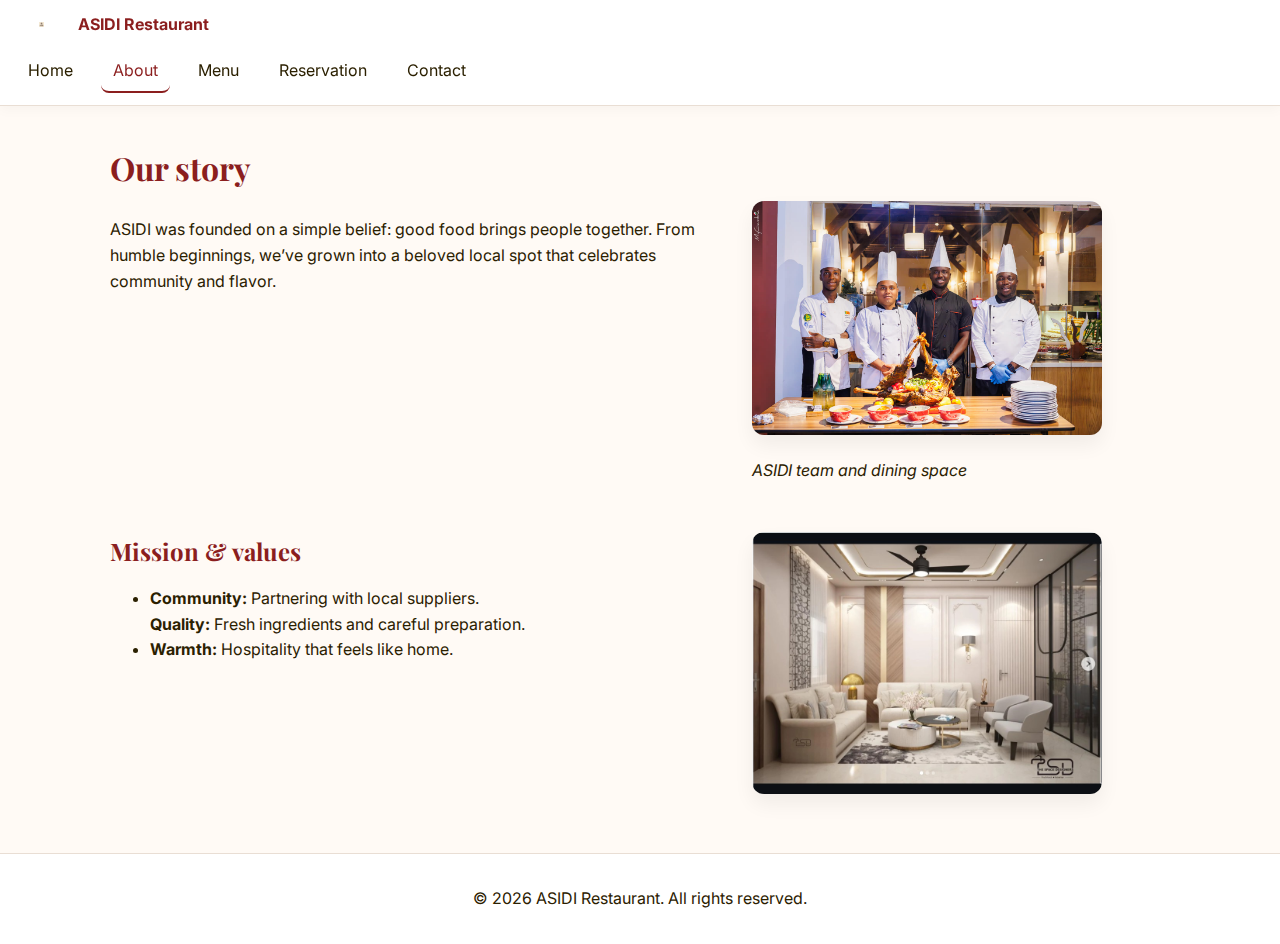
<file: about.html>
<!DOCTYPE html>
<html lang="en">
<head>
  <meta charset="UTF-8" />
  <meta name="viewport" content="width=device-width, initial-scale=1" />
  <title>ASIDI Restaurant — About</title>
  <link rel="stylesheet" href="pr.css" />
  <link href="https://fonts.googleapis.com/css2?family=Inter:wght@400;600;700&family=Playfair+Display:wght@600&display=swap" rel="stylesheet">
</head>
<body>
  <a class="skip-link" href="#main">Skip to content</a>
  <header class="site-header">
    <div class="brand">
      <img src="images/logo.png" alt="ASIDI Restaurant logo" />
      <span class="brand-name">ASIDI Restaurant</span>
    </div>
    <nav class="nav" aria-label="Primary">
      <button class="nav-toggle" aria-expanded="false" aria-controls="primary-nav">Menu</button>
      <ul id="primary-nav" class="nav-list">
        <li><a href="index.html">Home</a></li>
        <li><a class="active" href="about.html">About</a></li>
        <li><a href="menu.html">Menu</a></li>
        <li><a href="reservation.html">Reservation</a></li>
        <li><a href="contact.html">Contact</a></li>
      </ul>
    </nav>
  </header>
 <main id="main" class="container">
    <section class="page-header">
      <h1>Our story</h1>
	   <section class="two-col">
	  <div>
	  <p> ASIDI was founded on a simple belief: good food brings people together. From humble beginnings, we’ve grown into a beloved local spot that celebrates community and flavor.</p>    </div>
	  </div>
	   <div  height: 305px; width: 65%; >
        <img src="images/team.jpg" alt="ASIDI team and dining space" class="rounded" width="350 height="50" />
		<p> <i>ASIDI team and dining space</i> </p>
		</section>
      </section>
	  
		
	   <section class="two-col">
      <div>
        <h2>Mission & values</h2>
        <ul class="checklist">
          <li><strong>Community:</strong> Partnering with local suppliers.</li
          <li><strong>Quality:</strong> Fresh ingredients and careful preparation.</li>
          <li><strong>Warmth:</strong> Hospitality that feels like home.</li>
        </ul>
      </div>
      <div  height: 305px; width: 65%; >
        <img src="images/about.jpg" alt="ASIDI team and dining space" class="rounded" width="350 height="50" />
      </div>
    </section>
  </main>

  <footer class="site-footer">
    <p>&copy; <span id="year"></span> ASIDI Restaurant. All rights reserved.</p>
  </footer>
  <script src="pr.js"></script>
</body>
</html>
</file>
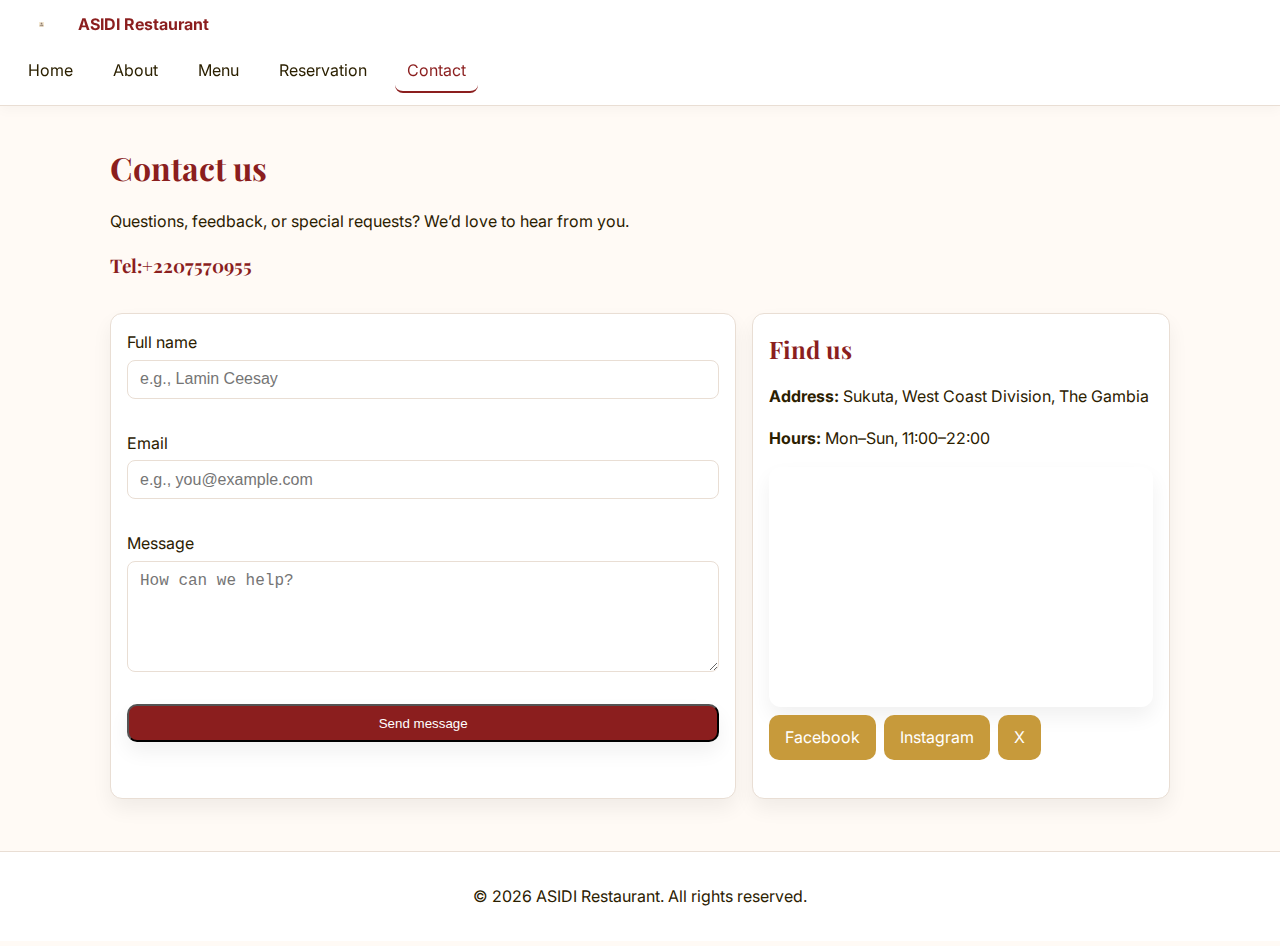
<file: contact.html>
<!DOCTYPE html>
<html lang="en">
<head>
  <meta charset="UTF-8" />
  <meta name="viewport" content="width=device-width, initial-scale=1" />
  <title>ASIDI Restaurant — Contact</title>
  <link rel="stylesheet" href="pr.css" />
  <link href="https://fonts.googleapis.com/css2?family=Inter:wght@400;600;700&family=Playfair+Display:wght@600&display=swap" rel="stylesheet">
</head>
<body>
  <a class="skip-link" href="#main">Skip to content</a>
  <header class="site-header">
    <div class="brand">
      <img src="images/logo.png" alt="ASIDI Restaurant logo" />
      <span class="brand-name">ASIDI Restaurant</span>
    </div>
    <nav class="nav" aria-label="Primary">
      <button class="nav-toggle" aria-expanded="false" aria-controls="primary-nav">Menu</button>
      <ul id="primary-nav" class="nav-list">
        <li><a href="index.html">Home</a></li>
        <li><a href="about.html">About</a></li>
        <li><a href="menu.html">Menu</a></li>
        <li><a href="reservation.html">Reservation</a></li>
        <li><a class="active" href="contact.html">Contact</a></li>
      </ul>
    </nav>
  </header>


  <main id="main" class="container">
    <section class="page-header">
      <h1>Contact us</h1>

      <p>Questions, feedback, or special requests? We’d love to hear from you.</p>
<h3>Tel:+2207570955</h3>
    </section>

    <div class="two-col">
      <form id="contact-form" class="form card" novalidate aria-describedby="contact-feedback">
        <div class="form-row">
          <label for="cname">Full name</label>
          <input id="cname" name="cname" type="text" required placeholder="e.g., Lamin Ceesay" />
          <small class="error-msg" id="cname-error"></small>
        </div>
        <div class="form-row">
          <label for="cemail">Email</label>
          <input id="cemail" name="cemail" type="email" required placeholder="e.g., you@example.com" />
          <small class="error-msg" id="cemail-error"></small>
        </div>
        <div class="form-row">
          <label for="cmessage">Message</label>
          <textarea id="cmessage" name="cmessage" required rows="5" placeholder="How can we help?"></textarea>
          <small class="error-msg" id="cmessage-error"></small>
        </div>
        <button class="btn btn-primary" type="submit">Send message</button>
        <div id="contact-feedback" class="feedback" role="status" aria-live="polite"></div>
      </form>

      <aside class="card">
        <h2>Find us</h2>
        <p><strong>Address:</strong> Sukuta, West Coast Division, The Gambia</p>
        <p><strong>Hours:</strong> Mon–Sun, 11:00–22:00</p>
        <div class="map-embed">
          <!-- Replace src with a real Google Maps embed if available -->
          <iframe title="Map to ASIDI Restaurant" aria-label="Map"
            src="https://maps.google.com/maps?q=Sukuta%20The%20Gambia&t=&z=13&ie=UTF8&iwloc=&output=embed"></iframe>
        </div>
        <div class="social">
          <a class="btn btn-secondary" href="#" aria-label="Visit our Facebook">Facebook</a>
          <a class="btn btn-secondary" href="#" aria-label="Visit our Instagram">Instagram</a>
          <a class="btn btn-secondary" href="#" aria-label="Visit our X">X</a>
        </div>
      </aside>
    </div>
  </main>

  <footer class="site-footer">
    <p>&copy; <span id="year"></span> ASIDI Restaurant. All rights reserved.</p>
  </footer>
  <script src="pr.js"></script>
</body>
</html>
</file>
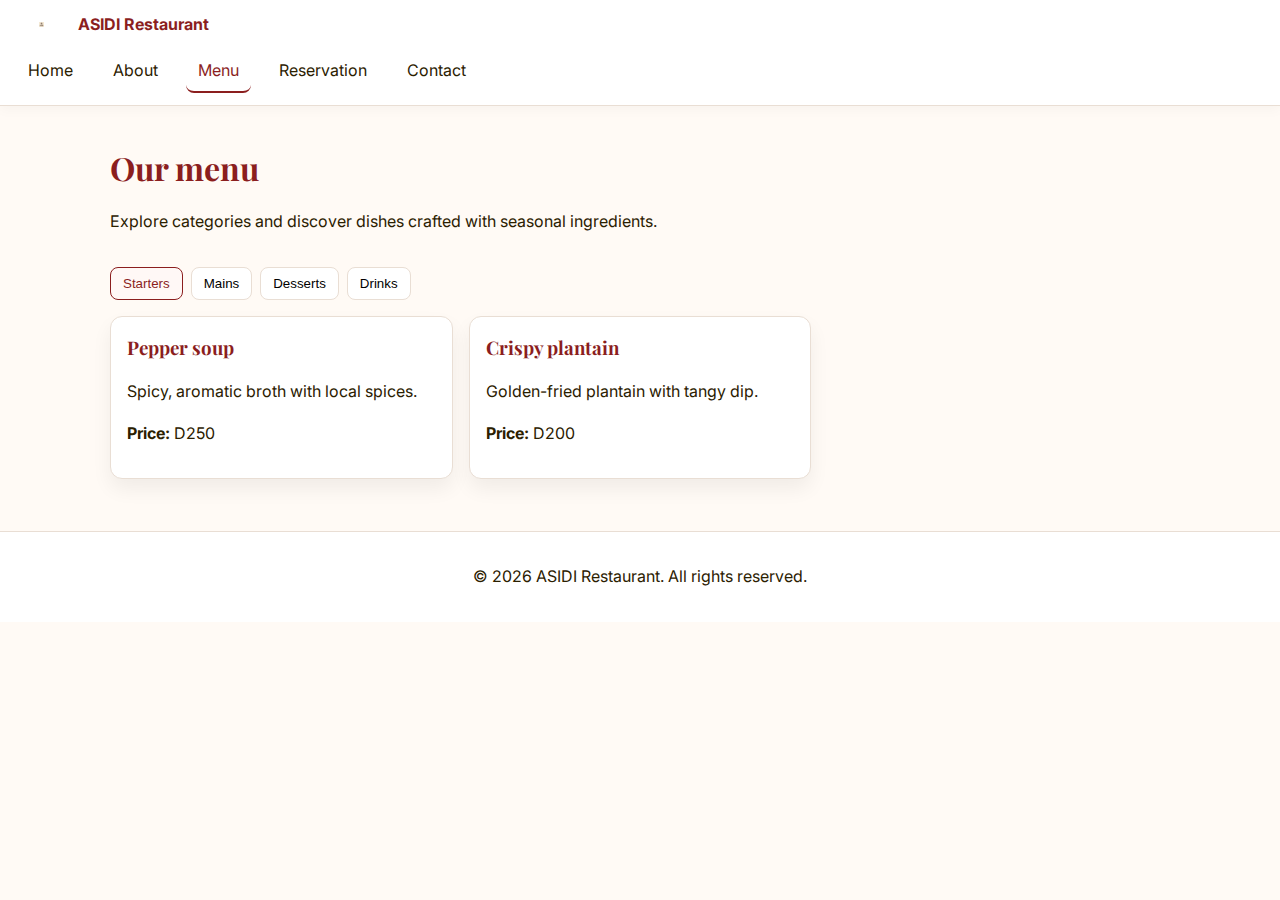
<file: menu.html>
<!DOCTYPE html>
<html lang="en">
<head>
  <meta charset="UTF-8" />
  <meta name="viewport" content="width=device-width, initial-scale=1" />
  <title>ASIDI Restaurant — Menu</title>
  <link rel="stylesheet" href="pr.css" />
  <link href="https://fonts.googleapis.com/css2?family=Inter:wght@400;600;700&family=Playfair+Display:wght@600&display=swap" rel="stylesheet">
</head>
<body>
  <a class="skip-link" href="#main">Skip to content</a>
  <header class="site-header">
    <div class="brand">
      <img src="images/logo.png" alt="ASIDI Restaurant logo" />
      <span class="brand-name">ASIDI Restaurant</span>
    </div>
    <nav class="nav" aria-label="Primary">
      <button class="nav-toggle" aria-expanded="false" aria-controls="primary-nav">Menu</button>
      <ul id="primary-nav" class="nav-list">
        <li><a href="index.html">Home</a></li>
        <li><a href="about.html">About</a></li>
        <li><a class="active" href="menu.html">Menu</a></li>
        <li><a href="reservation.html">Reservation</a></li>
        <li><a href="contact.html">Contact</a></li>
      </ul>
    </nav>
  </header>

  <main id="main" class="container">
    <section class="page-header">
      <h1>Our menu</h1>
      <p>Explore categories and discover dishes crafted with seasonal ingredients.</p>
    </section>

    <section>
      <div class="tabs" role="tablist" aria-label="Menu categories">
        <button class="tab active" role="tab" aria-selected="true" data-category="starters">Starters</button>
        <button class="tab" role="tab" aria-selected="false" data-category="mains">Mains</button>
        <button class="tab" role="tab" aria-selected="false" data-category="desserts">Desserts</button>
        <button class="tab" role="tab" aria-selected="false" data-category="drinks">Drinks</button>
      </div>

      <div id="menu-grid" class="grid cards" aria-live="polite">
        <!-- Populated via script.js -->
      </div>
    </section>
  </main>

  <footer class="site-footer">
    <p>&copy; <span id="year"></span> ASIDI Restaurant. All rights reserved.</p>
  </footer>
  <script src="pr.js"></script>
</body>
</html>
</file>
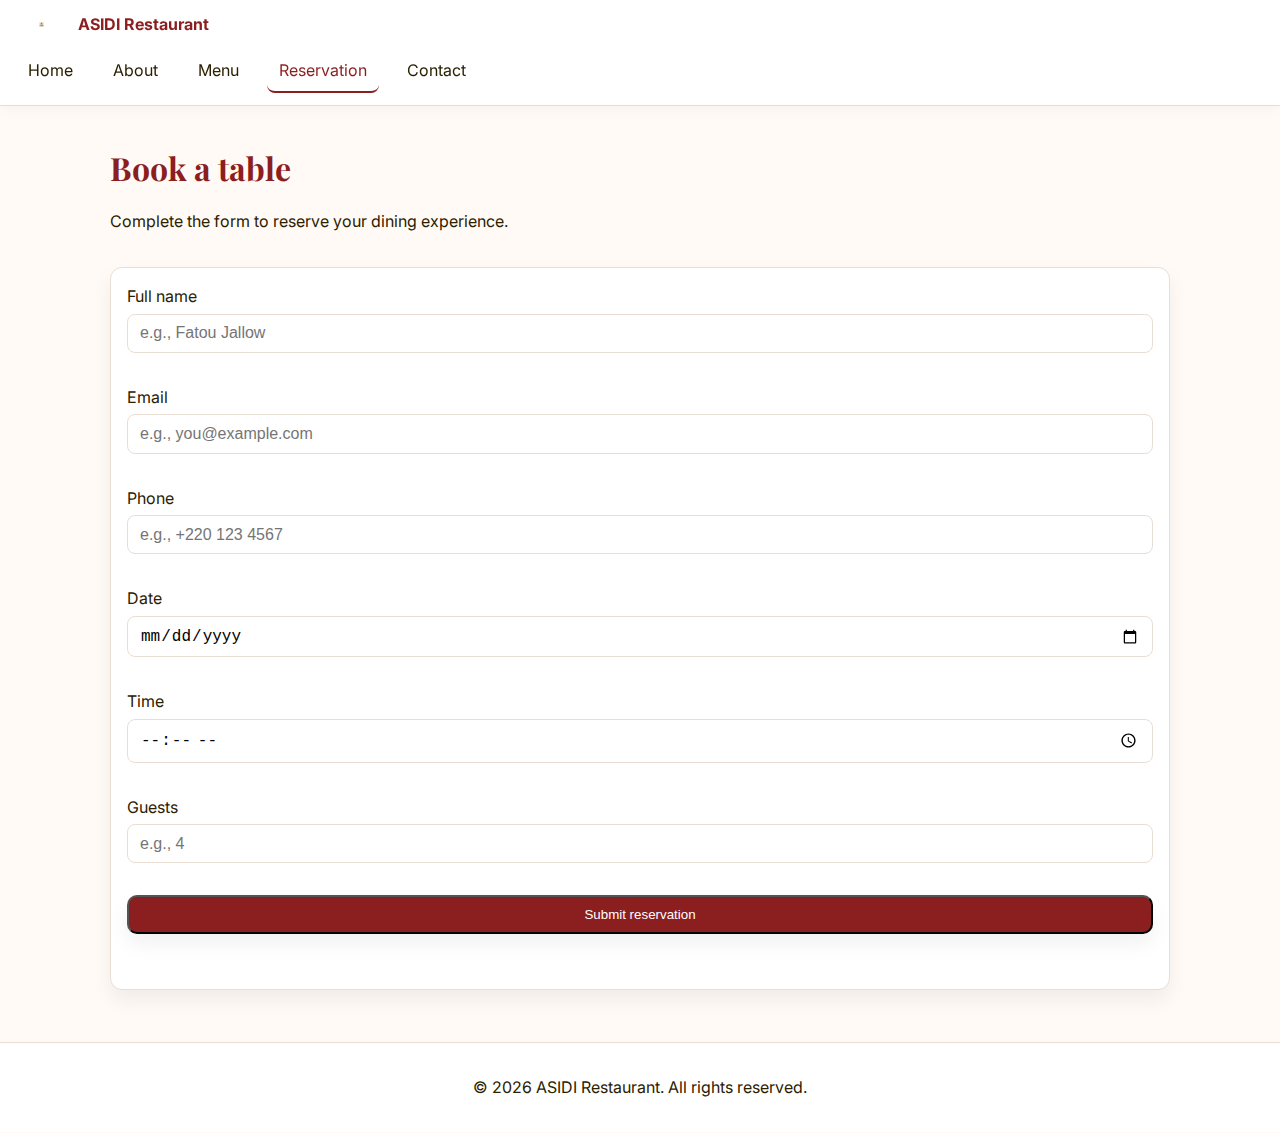
<file: reservation.html>
<!DOCTYPE html>
<html lang="en">
<head>
  <meta charset="UTF-8" />
  <meta name="viewport" content="width=device-width, initial-scale=1" />
  <title>ASIDI Restaurant — Reservation</title>
  <link rel="stylesheet" href="pr.css" />
  <link href="https://fonts.googleapis.com/css2?family=Inter:wght@400;600;700&family=Playfair+Display:wght@600&display=swap" rel="stylesheet">
</head>
<body>
  <a class="skip-link" href="#main">Skip to content</a>
  <header class="site-header">
    <div class="brand">
      <img src="images/logo.png" alt="ASIDI Restaurant logo" />
      <span class="brand-name">ASIDI Restaurant</span>
    </div>
    <nav class="nav" aria-label="Primary">
      <button class="nav-toggle" aria-expanded="false" aria-controls="primary-nav">Menu</button>
      <ul id="primary-nav" class="nav-list">
        <li><a href="index.html">Home</a></li>
        <li><a href="about.html">About</a></li>
        <li><a href="menu.html">Menu</a></li>
        <li><a class="active" href="reservation.html">Reservation</a></li>
        <li><a href="contact.html">Contact</a></li>
      </ul>
    </nav>
  </header>

  <main id="main" class="container">
    <section class="page-header">
      <h1>Book a table</h1>
      <p>Complete the form to reserve your dining experience.</p>
    </section>

    <form id="reservation-form" class="form card" novalidate aria-describedby="reservation-feedback">
      <div class="form-row">
        <label for="name">Full name</label>
        <input id="name" name="name" type="text" required placeholder="e.g., Fatou Jallow" />
        <small class="error-msg" id="name-error"></small>
      </div>

      <div class="form-row">
        <label for="email">Email</label>
        <input id="email" name="email" type="email" required placeholder="e.g., you@example.com" />
        <small class="error-msg" id="email-error"></small>
      </div>

      <div class="form-row">
        <label for="phone">Phone</label>
        <input id="phone" name="phone" type="tel" required placeholder="e.g., +220 123 4567" />
        <small class="error-msg" id="phone-error"></small>
      </div>

      <div class="form-row">
        <label for="date">Date</label>
        <input id="date" name="date" type="date" required />
        <small class="error-msg" id="date-error"></small>
      </div>

      <div class="form-row">
        <label for="time">Time</label>
        <input id="time" name="time" type="time" required />
        <small class="error-msg" id="time-error"></small>
      </div>

      <div class="form-row">
        <label for="guests">Guests</label>
        <input id="guests" name="guests" type="number" min="1" max="12" required placeholder="e.g., 4" />
        <small class="error-msg" id="guests-error"></small>
      </div>

      <button class="btn btn-primary" type="submit">Submit reservation</button>
      <div id="reservation-feedback" class="feedback" role="status" aria-live="polite"></div>
    </form>
  </main>

  <footer class="site-footer">
    <p>&copy; <span id="year"></span> ASIDI Restaurant. All rights reserved.</p>
  </footer>
  <script src="pr.js"></script>
</body>
</html>
</file>
<file: pr.css>
:root {
  --bg: #fffaf5;
  --text: #2b2000;
  --muted: #5b5b5b;
  --primary: #8b1e1e; /* deep warm red */
  --primary-contrast: #fff8f6;
  --secondary: #c79a3b; /* warm gold */
  --surface: #ffffff;
  --border: #e9ded4;
  --radius: 12px;
  --shadow: 0 10px 20px rgba(0,0,0,0.06);
}

* { box-sizing: border-box; }
html, body { margin: 0; padding: 0; }
body {
  font-family: "Inter", system-ui, -apple-system, Segoe UI, Roboto, Arial, sans-serif;
  line-height: 1.6;
  color: var(--text);
  background: var(--bg);
}

h1, h2, h3 {
  font-family: "Playfair Display", Georgia, serif;
  margin: 0 0 0.5rem;
  color: var(--primary);
}

.container { max-width: 1100px; margin: 0 auto; padding: 1.25rem; }
.page-header { margin: 1rem 0 2rem; }

.site-header {
  position: sticky; top: 0; z-index: 100;
  background: var(--surface);
  border-bottom: 1px solid var(--border);
  box-shadow: 0 4px 12px rgba(0,0,0,0.03);
}
.site-header .brand {
  display: flex; align-items: center; gap: 0.75rem; padding: 0.75rem 1rem;
}
.brand img { height: 5px; width: 50px; object-fit: contain; }
.brand-name { font-weight: 700; color: var(--primary); }

.nav { display: flex; align-items: center; justify-content: space-between; padding: 0 1rem 0.75rem; }
.nav-toggle {
  display: none;
  background: var(--primary); color: #fff; border: none; padding: 0.5rem 0.75rem; border-radius: 8px;
}
.nav-list {
  list-style: none; display: flex; gap: 1rem; margin: 0; padding: 0;
}
.nav-list a {
  display: inline-block; padding: 0.5rem 0.75rem; border-radius: 8px; text-decoration: none; color: var(--text);
}
.nav-list a:hover, .nav-list a:focus { background: var(--primary-contrast); }
.nav-list a.active { color: var(--primary); border-bottom: 2px solid var(--primary); }

.skip-link {
  position: absolute; left: -999px; top: -999px; background: #000; color: #fff; padding: 0.5rem 0.75rem;
}
.skip-link:focus { left: 0; top: 0; }

.hero {
  display: grid; grid-template-columns: 1.1fr 0.9fr; gap: 1.5rem; align-items: center;
  max-width: 1100px; margin: 1rem auto; padding: 1.25rem;
}
.hero-image {
  width: 100%; border-radius: var(--radius); box-shadow: var(--shadow);
}
.hero-title { font-size: 2.2rem; }
.hero-subtitle { color: var(--muted); margin-bottom: 1rem; }
.hero-actions { display: flex; gap: 0.75rem; }

.btn {
  display: inline-block;
  padding: 0.6rem 1rem;
  border-radius: 10px;
  text-decoration: none;
  transition: transform 120ms ease, box-shadow 120ms ease, background 120ms ease;
}
.btn-primary { background: var(--primary); color: #fff; box-shadow: var(--shadow); }
.btn-primary:hover { transform: translateY(-1px); }
.btn-secondary { background: var(--secondary); color: #fff; }
.btn-secondary:hover { transform: translateY(-1px); }

.features { max-width: 1100px; margin: 1.5rem auto; padding: 0 1.25rem; }
.feature-grid {
  display: grid; grid-template-columns: repeat(3, 1fr); gap: 1rem;
}
.card {
  background: var(--surface);
  border: 1px solid var(--border);
  border-radius: var(--radius);
  padding: 1rem;
  box-shadow: var(--shadow);
}
.rounded { border-radius: var(--radius); box-shadow: var(--shadow); }

.grid.cards {
  display: grid; grid-template-columns: repeat(3, 1fr); gap: 1rem;
}

.tabs {
  display: flex; gap: 0.5rem; margin-bottom: 1rem;
}
.tab {
  background: var(--surface); border: 1px solid var(--border);
  padding: 0.5rem 0.75rem; border-radius: 8px; cursor: pointer;
}
.tab.active { background: var(--primary-contrast); border-color: var(--primary); color: var(--primary); }

.form { display: grid; gap: 0.75rem; }
.form-row { display: grid; gap: 0.25rem; }
.form-row input, .form-row textarea, .form-row select {
  padding: 0.6rem 0.75rem; border-radius: 8px; border: 1px solid var(--border);
  font-size: 1rem; background: #fff;
}
.form-row input:focus, .form-row textarea:focus { outline: 2px solid var(--secondary); }
.error-msg { color: #8b1e1e; min-height: 1.2em; }
.feedback { margin-top: 0.5rem; min-height: 1.2em; }

.two-col { display: grid; grid-template-columns: 1.2fr 0.8fr; gap: 1rem; }

.map-embed iframe { width: 100%; height: 240px; border: 0; border-radius: var(--radius); box-shadow: var(--shadow); }
.social { display: flex; gap: 0.5rem; flex-wrap: wrap; }

.cta-banner {
  max-width: 1100px; margin: 1.5rem auto; padding: 1rem 1.25rem;
  display: flex; justify-content: space-between; align-items: center;
  background: var(--primary-contrast); border: 1px solid var(--border);
  border-radius: var(--radius);
}

.site-footer {
  margin-top: 2rem; padding: 1rem; text-align: center;
  border-top: 1px solid var(--border); background: var(--surface);
}

@media (max-width: 900px) {
  .hero { grid-template-columns: 1fr; }
  .feature-grid, .grid.cards { grid-template-columns: 1fr 1fr; }
  .two-col { grid-template-columns: 1fr; }
}

@media (max-width: 640px) {
  .nav-toggle { display: inline-block; }
  .nav-list { display: none; flex-direction: column; background: var(--surface); padding: 0.5rem; border: 1px solid var(--border); border-radius: 8px; }
  .nav-list.open { display: flex; }
  .feature-grid, .grid.cards { grid-template-columns: 1fr; }
}
</file>
